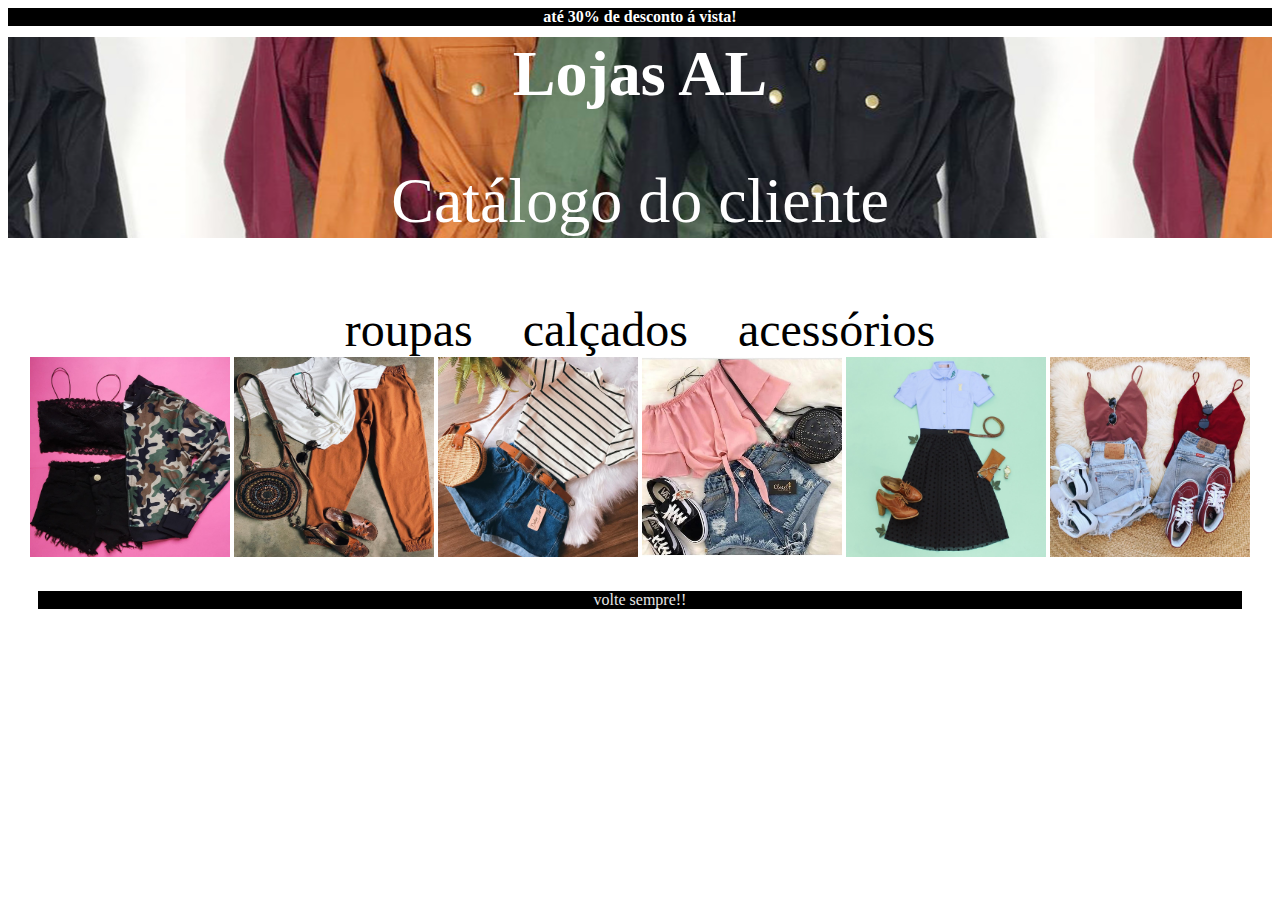
<file: Ceu&Lay/index.html>
<!DOCTYPE html>
<html>
<head>
	
	  <title>lojas AL</title>

<meta charset="utf-8">
<meta name="author"content="Ana Celeste & Layane">
<meta name="description"content="um site de vendas de roupas , calçados e acessórios">
<meta name="keywords"content="blusas,vestidos,shorts,tênis,sapatilhas,colares,brincos, etc.">

    
	<link rel="icon" href="img/ic.png">
	<link rel="stylesheet" href="style.css">

</head>
<body>
		<section id="imagens"> 

   <h1>até 30% de desconto á vista!</h1>
   
		</section>
<section id="principal"> 

   <h2>Lojas AL</h2>

 
   <p>Catálogo do cliente</p>
   
		</section>

		
		<nav>
	
	<a  href="index2.html">roupas</a>
	<a  href="index3.html">calçados</a>
	<a  href="index4.html">acessórios</a>
	
		</nav>

<img src="img/p1.jpg" height="200em" width="200em">
<img src="img/p2.jpg" height="200em" width="200em">
<img src="img/p3.jpg" height="200em" width="200em">
<img src="img/p4.jpg" height="200em" width="200em">
<img src="img/p5.jpg" height="200em" width="200em">
<img src="img/p6.jpg" height="200em" width="200em">
		
		<!-- código p/ colocar a imagem do lado

			(<p>img src="assets/img/nomedaimagem"</p>)

			__style.css__



			p img 
			{
				display:block;
				width:50%;
				float:right;
				margin-left:2em;
		

		    }-->

<footer>volte sempre!!</footer>
	
</body>
</html>
</file>
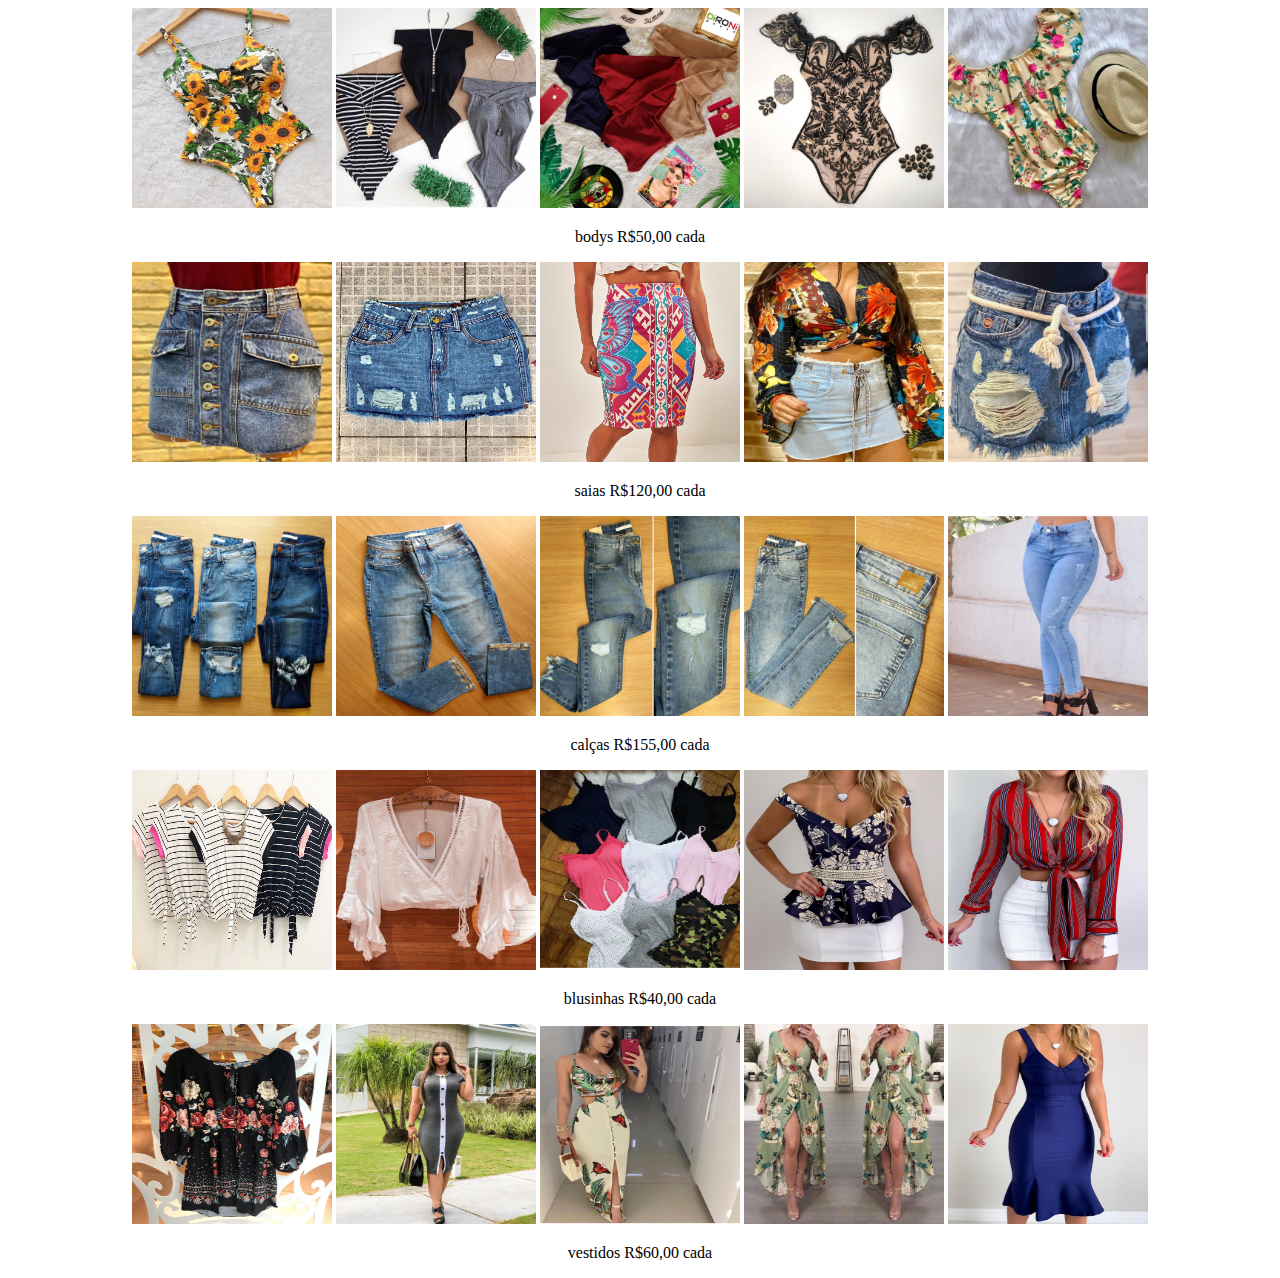
<file: Ceu&Lay/index2.html>
<!DOCTYPE html>
<html>
<head>
		<title>lojas AL</title>
		<link rel="icon" href="ic.png">
		<link rel="stylesheet" href="style.css">
</head>
<body>

	

<img src="img/1.jpg" height="200em" width="200em">
<img src="img/2.jpg" height="200em" width="200em">
<img src="img/3.jpg" height="200em" width="200em">
<img src="img/4.jpg" height="200em" width="200em">
<img src="img/5.jpg" height="200em" width="200em">

<p>bodys R$50,00 cada</p>

<img src="img/ss1.jpg" height="200em" width="200em">
<img src="img/ss2.jpg" height="200em" width="200em">
<img src="img/ss3.jpg" height="200em" width="200em">
<img src="img/ss4.jpg" height="200em" width="200em">
<img src="img/ss5.jpg" height="200em" width="200em">

<p>saias R$120,00 cada</p>

<img src="img/c1.jpg" height="200em" width="200em">
<img src="img/c2.jpg" height="200em" width="200em">
<img src="img/c3.jpg" height="200em" width="200em">
<img src="img/c4.jpg" height="200em" width="200em">
<img src="img/calça.jpg" height="200em" width="200em">


<p>calças R$155,00 cada</p>


<img src="img/blusinhas.jpg" height="200em" width="200em">
<img src="img/b1.jpg" height="200em" width="200em">
<img src="img/b2.jpg" height="200em" width="200em">
<img src="img/b3.jpg" height="200em" width="200em">
<img src="img/b4.jpg" height="200em" width="200em">

<p>blusinhas R$40,00 cada</p>
 
 <img src="img/v1.jpg" height="200em" width="200em">
 <img src="img/v2.jpg" height="200em" width="200em">
 <img src="img/v3.jpg" height="200em" width="200em">
 <img src="img/v4.jpg" height="200em" width="200em">
 <img src="img/v5.jpg" height="200em" width="200em">
 
<p>vestidos R$60,00 cada</p>
</body>
</html>
</file>
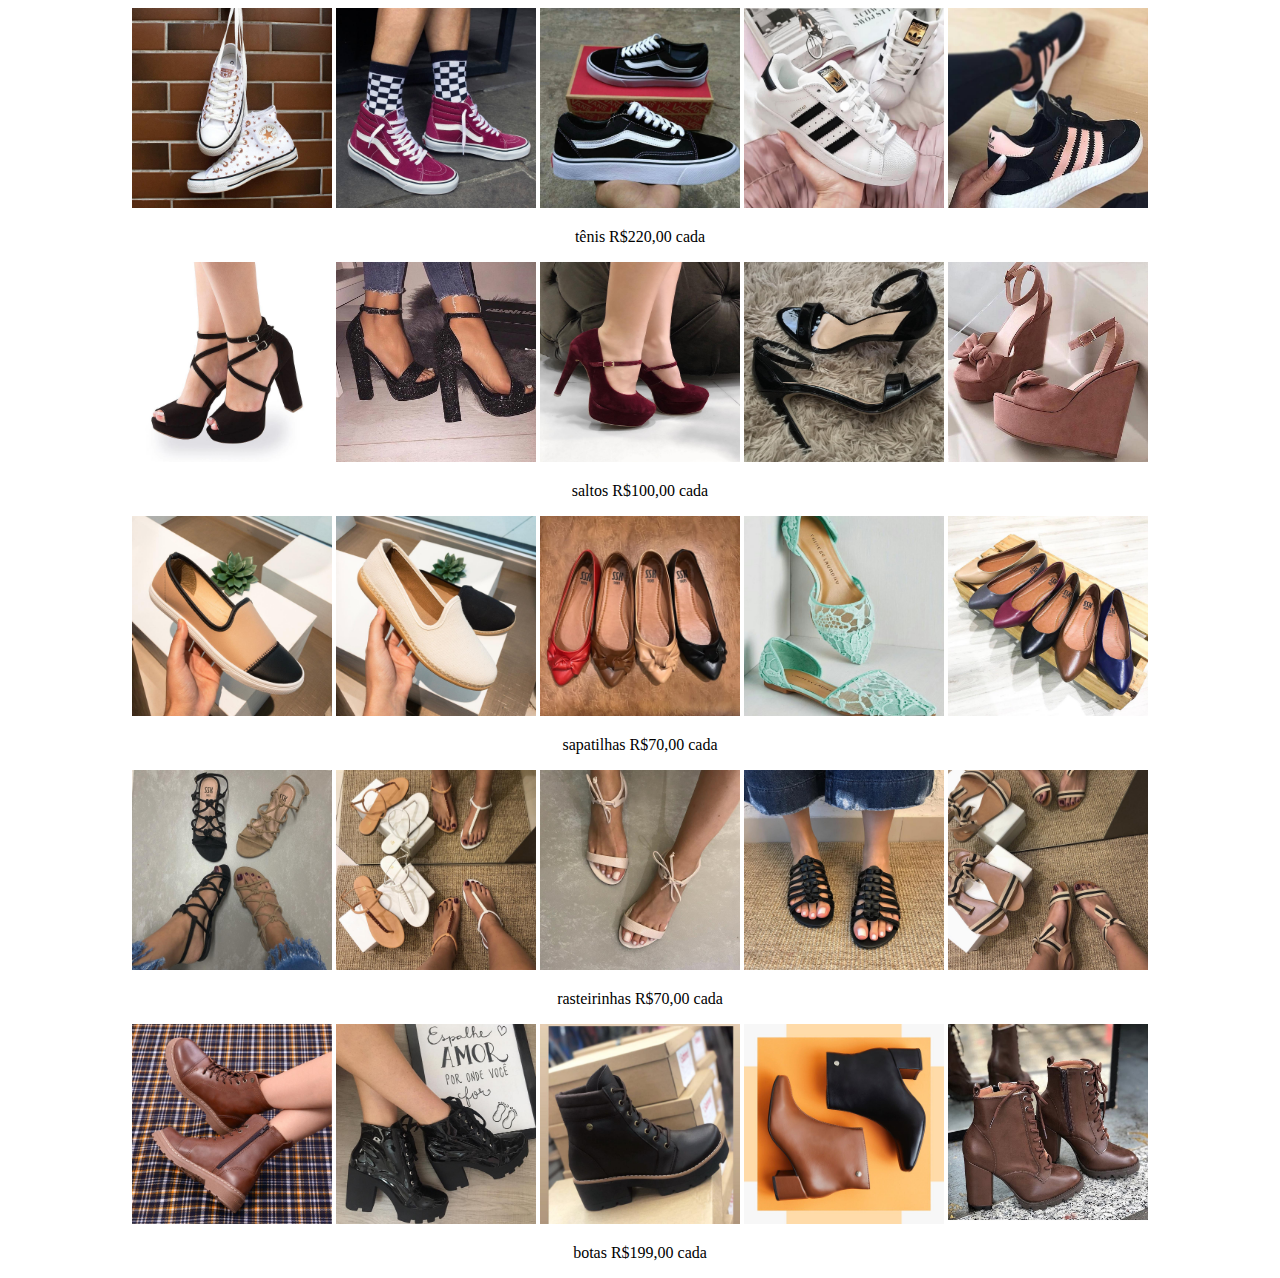
<file: Ceu&Lay/index3.html>
<!DOCTYPE html>
<html>
<head>
		<title>lojas AL</title>
		<link rel="icon" href="ic.png">
		<link rel="stylesheet" href="style.css">
</head>
<body>
	
<img src="img/t1.jpg" height="200em" width="200em">
<img src="img/t2.jpg" height="200em" width="200em">
<img src="img/t3.jpg" height="200em" width="200em">
<img src="img/t4.jpg" height="200em" width="200em">
<img src="img/t5.jpg" height="200em" width="200em">


<p>tênis R$220,00 cada</p>

<img src="img/salto.jpg" height="200em" width="200em">
<img src="img/salto2.jpg" height="200em" width="200em">
<img src="img/salto3.jpg" height="200em" width="200em">
<img src="img/salto4.jpg" height="200em" width="200em">
<img src="img/salto5.jpg" height="200em" width="200em">


<p>saltos R$100,00 cada</p>

<img src="img/sp1.jpg" height="200em" width="200em">
<img src="img/sp2.jpg" height="200em" width="200em">
<img src="img/sp3.jpg" height="200em" width="200em">
<img src="img/sp4.jpg" height="200em" width="200em">
<img src="img/sp5.jpg" height="200em" width="200em">

<p>sapatilhas R$70,00 cada</p>

<img src="img/r1.jpg" height="200em" width="200em">
<img src="img/r2.jpg" height="200em" width="200em">
<img src="img/r3.jpg" height="200em" width="200em">
<img src="img/r4.jpg" height="200em" width="200em">
<img src="img/r5.jpg" height="200em" width="200em">

<p>rasteirinhas R$70,00 cada</p>

<img src="img/bota.jpg" height="200em" width="200em">
<img src="img/bota2.jpg" height="200em" width="200em">
<img src="img/bota3.jpg" height="200em" width="200em">
<img src="img/bota4.jpg" height="200em" width="200em">
<img src="img/bota5.jpg" height="200em" width="200em">

<p>botas R$199,00 cada</p>



</body>
</html>
</file>
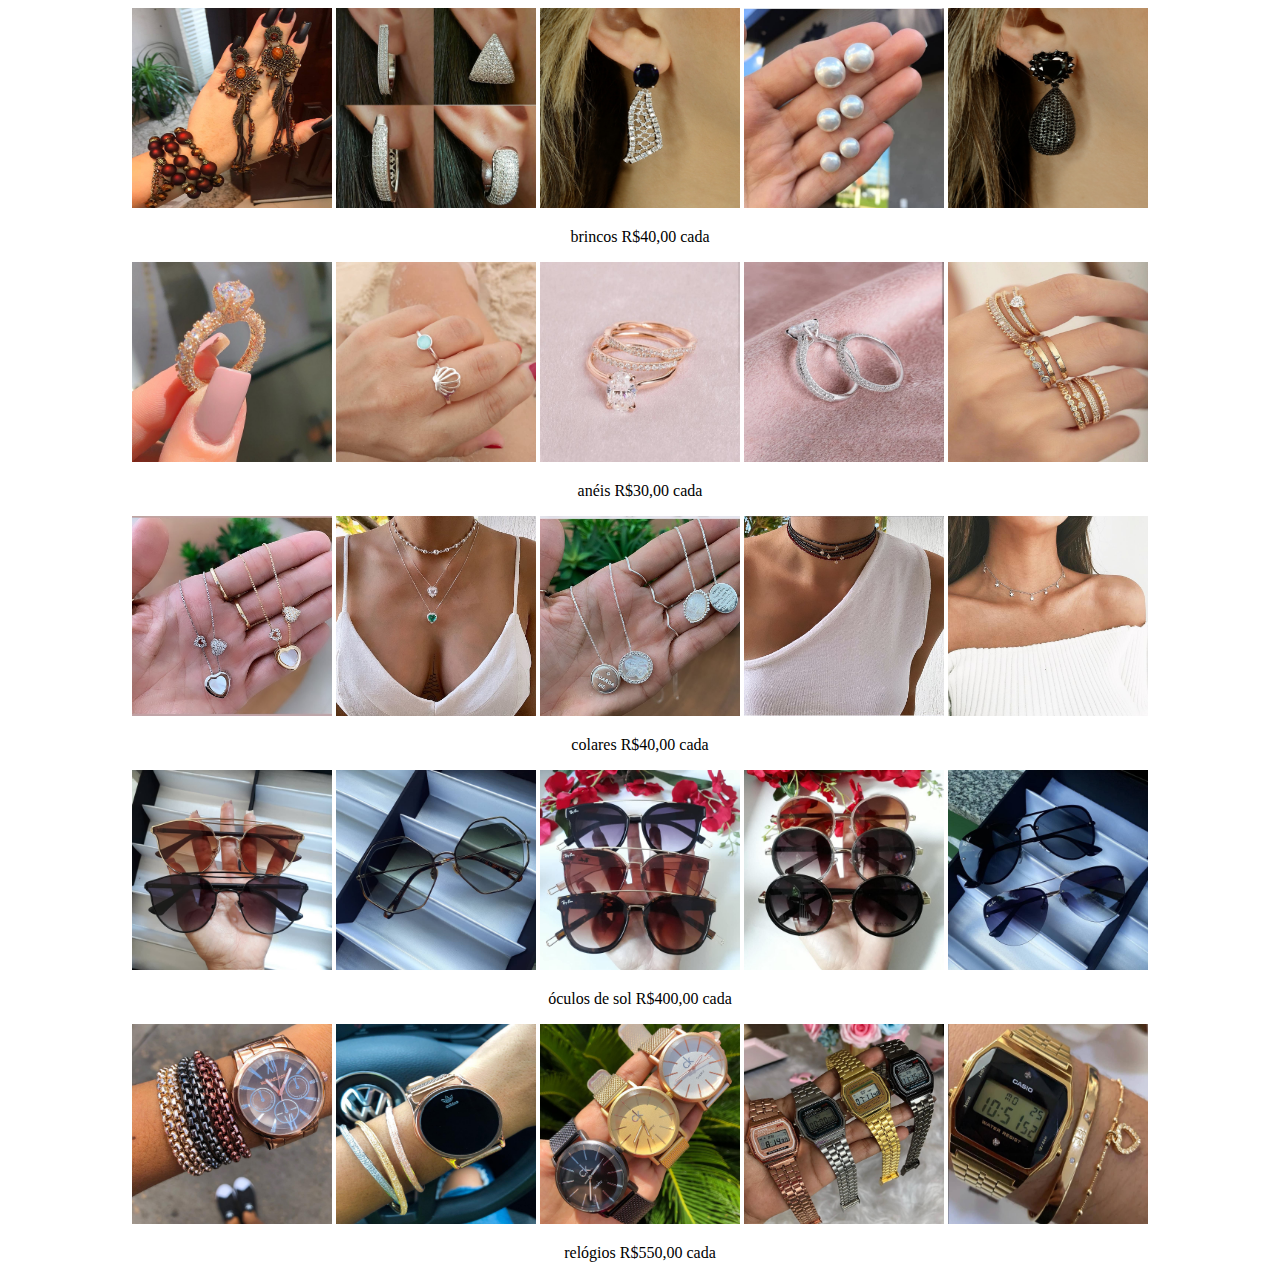
<file: Ceu&Lay/index4.html>
<!DOCTYPE html>
<html>
<head>
		<title>lojas AL</title>
		<link rel="icon" href="ic.png">
		<link rel="stylesheet" href="style.css">
</head>
<body>
	
<img src="img/brinco.jpg" height="200em" width="200em">
<img src="img/brinco2.jpg" height="200em" width="200em">
<img src="img/brinco3.jpg" height="200em" width="200em">
<img src="img/brinco4.jpg" height="200em" width="200em">
<img src="img/brinco5.jpg" height="200em" width="200em">

<p>brincos R$40,00 cada</p>
<img src="img/a1.jpg" height="200em" width="200em">
<img src="img/a2.jpg" height="200em" width="200em">
<img src="img/a3.jpg" height="200em" width="200em">
<img src="img/a4.jpg" height="200em" width="200em">
<img src="img/a5.jpg" height="200em" width="200em">
 <p>anéis R$30,00 cada</p>

<img src="img/colar1.jpg" height="200em" width="200em">
<img src="img/colar2.jpg" height="200em" width="200em">
<img src="img/colar3.jpg" height="200em" width="200em">
<img src="img/colar4.jpg" height="200em" width="200em">
<img src="img/colar5.jpg" height="200em" width="200em">
<p>colares R$40,00 cada</p>

<img src="img/o1.jpg" height="200em" width="200em">
<img src="img/o2.jpg" height="200em" width="200em">
<img src="img/o3.jpg" height="200em" width="200em">
<img src="img/o4.jpg" height="200em" width="200em">
<img src="img/o5.jpg" height="200em" width="200em">
<p>óculos de sol R$400,00 cada</p>
<img src="img/rl1.jpg" height="200em" width="200em">
<img src="img/rl2.jpg" height="200em" width="200em">
<img src="img/rl3.jpg" height="200em" width="200em">
<img src="img/rl4.jpg" height="200em" width="200em">
<img src="img/rl5.jpg" height="200em" width="200em">
<p>relógios R$550,00 cada</p>
</body>
</html>
</file>
<file: Ceu&Lay/style.css>
body{
text-align: center;
}
nav a {
	font-size: 3em;
	padding:10px 20px;
	width:100px;
	margin:3px;
	border:1px ;
	border-radius: 5px;
	text-decoration:none;
	color: black;
}
section h1{
	margin-top:0;
	text-align: center;
	font-size:1em;
	color: white;
} 
	section h2{
	margin-top:0;
	text-align: center;
	font-size:4em;
	color: white;
}
section h3{
	margin-top:0;
	text-align: right;
	font-size:1em;
	color: white;
	text-decoration:none;

}
section p{
	margin-top:0;
	text-align: center;
	font-size:4em;
	color: white ;
}
footer{

	background-color: black;
	color:rgb(230,230,230);
	overflow:auto; 
	margin: 30px;
}
#imagens{
	background-position:center; 
	background-size:cover;
	background-color:black;
}
#principal {

background-position: center;
background-image:url(img/ceu.jpg);


}
</file>
